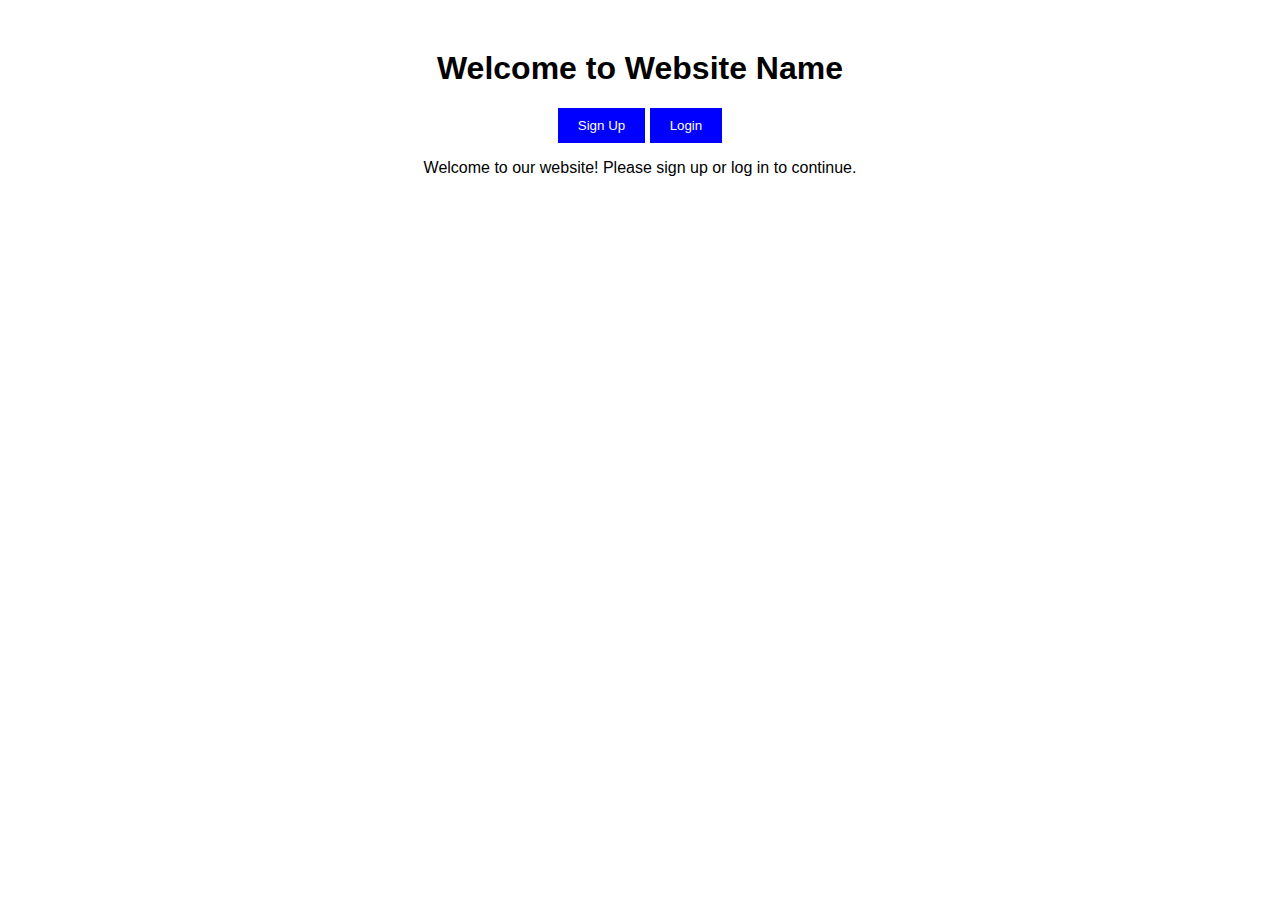
<file: index.html>
<!DOCTYPE html>
<html lang="en">
<head>
    <meta charset="UTF-8">
    <meta name="viewport" content="width=device-width, initial-scale=1.0">
    <title>Home</title>
    <link rel="stylesheet" href="styles.css">
</head>
<body>
    <div class="header">
        <h1>Welcome to Website Name</h1>
        <div class="nav">
            <button onclick="window.location.href='register.html'">Sign Up</button>
            <button onclick="window.location.href='login.html'">Login</button>
        </div>
    </div>

    <p>Welcome to our website! Please sign up or log in to continue.</p>
</body>
</html>
</file>
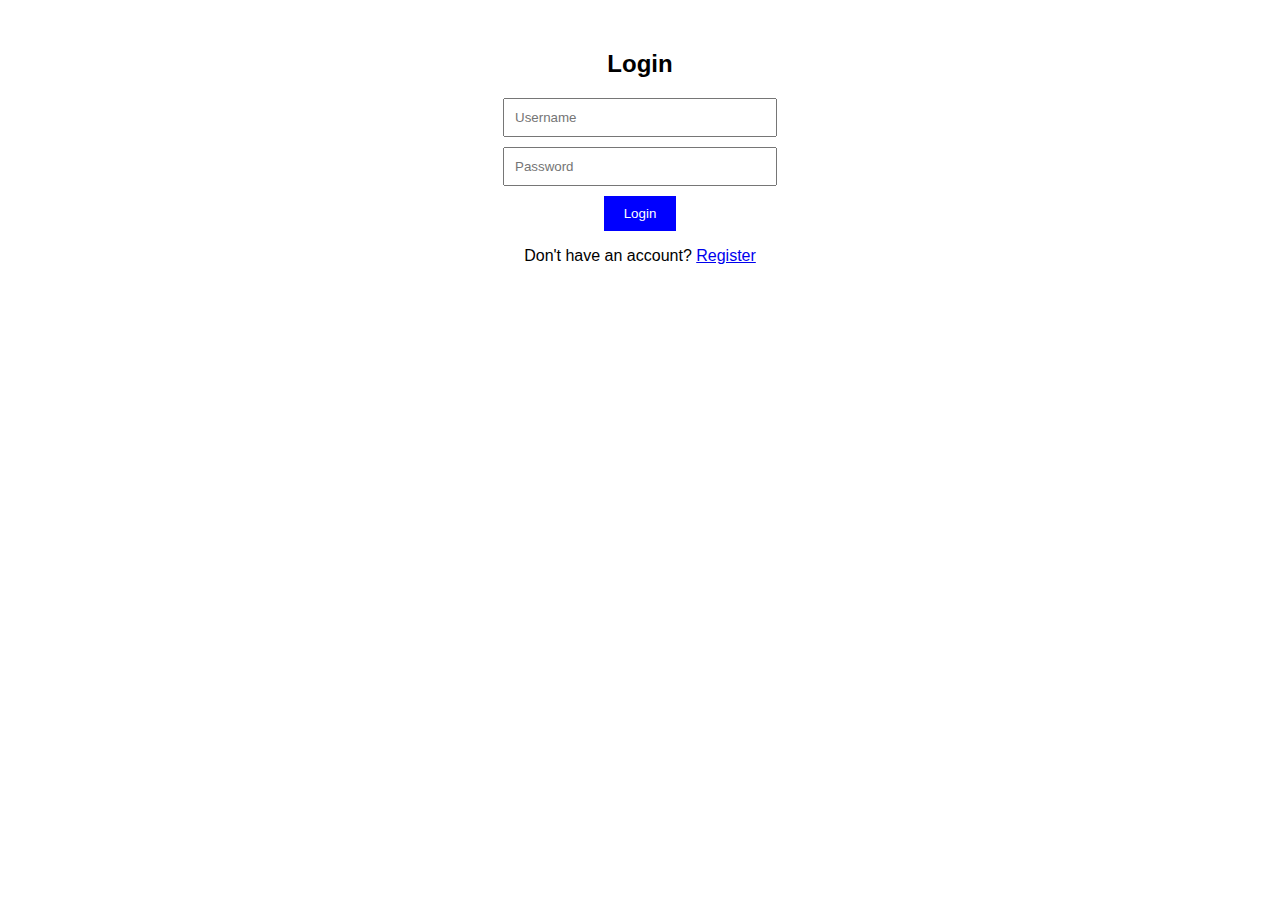
<file: login.html>
<!DOCTYPE html>
<html lang="en">
<head>
    <meta charset="UTF-8">
    <meta name="viewport" content="width=device-width, initial-scale=1.0">
    <title>Login</title>
    <link rel="stylesheet" href="styles.css">
</head>
<body>
    <h2>Login</h2>
    <input type="text" id="username" placeholder="Username">
    <input type="password" id="loginPassword" placeholder="Password">
    <button onclick="login()">Login</button>
    <p>Don't have an account? <a href="register.html">Register</a></p>

    <script src="script.js"></script>
</body>
</html>
</file>
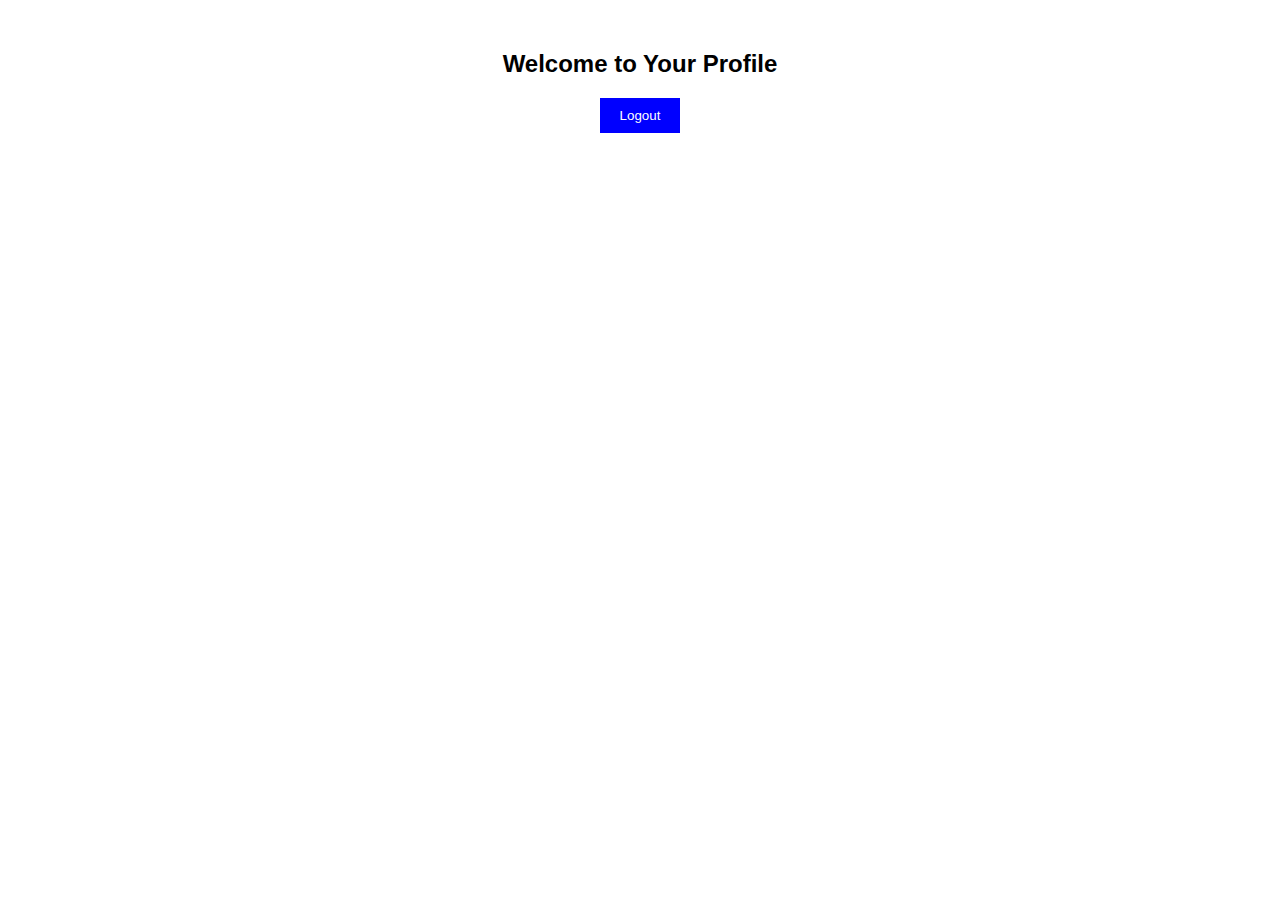
<file: profile.html>
<!DOCTYPE html>
<html lang="en">
<head>
    <meta charset="UTF-8">
    <meta name="viewport" content="width=device-width, initial-scale=1.0">
    <title>Profile</title>
    <link rel="stylesheet" href="styles.css">
</head>
<body>
    <h2>Welcome to Your Profile</h2>
    <p id="username"></p>
    <button onclick="logout()">Logout</button>

    <script>
        function logout() {
            localStorage.removeItem('token');
            window.location.href = 'login.html';
        }
    </script>
</body>
</html>
</file>
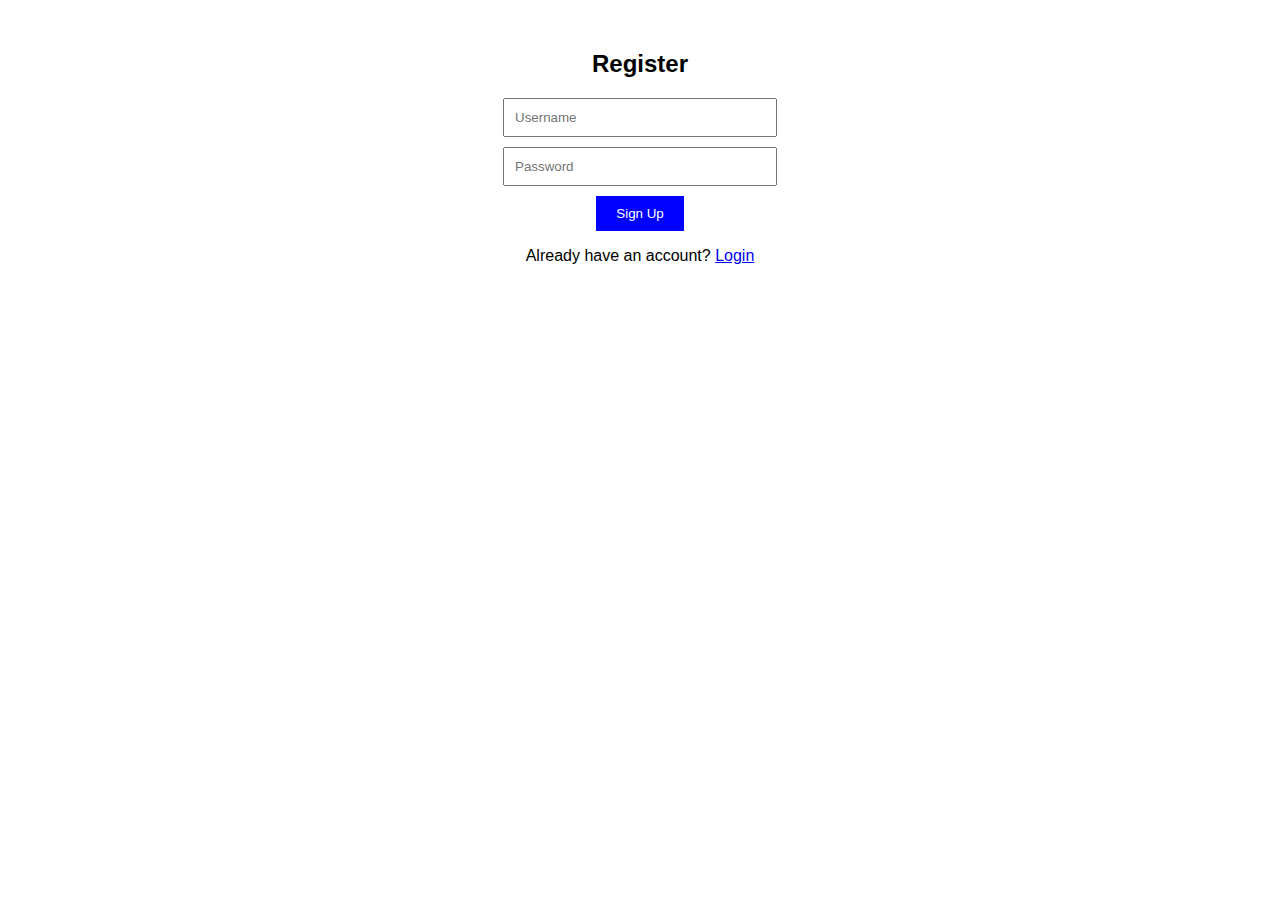
<file: register.html>
<!DOCTYPE html>
<html lang="en">
<head>
    <meta charset="UTF-8">
    <meta name="viewport" content="width=device-width, initial-scale=1.0">
    <title>Register</title>
    <link rel="stylesheet" href="styles.css">
</head>
<body>
    <h2>Register</h2>
    <input type="text" id="username" placeholder="Username">
    <input type="password" id="password" placeholder="Password">
    <button onclick="register()">Sign Up</button>
    <p>Already have an account? <a href="login.html">Login</a></p>

    <script src="script.js"></script>
</body>
</html>
</file>
<file: styles.css>
body {
    font-family: Arial, sans-serif;
    text-align: center;
    margin: 50px;
}

input {
    display: block;
    margin: 10px auto;
    padding: 10px;
    width: 250px;
}

button {
    padding: 10px 20px;
    background-color: blue;
    color: white;
    border: none;
    cursor: pointer;
}
</file>
